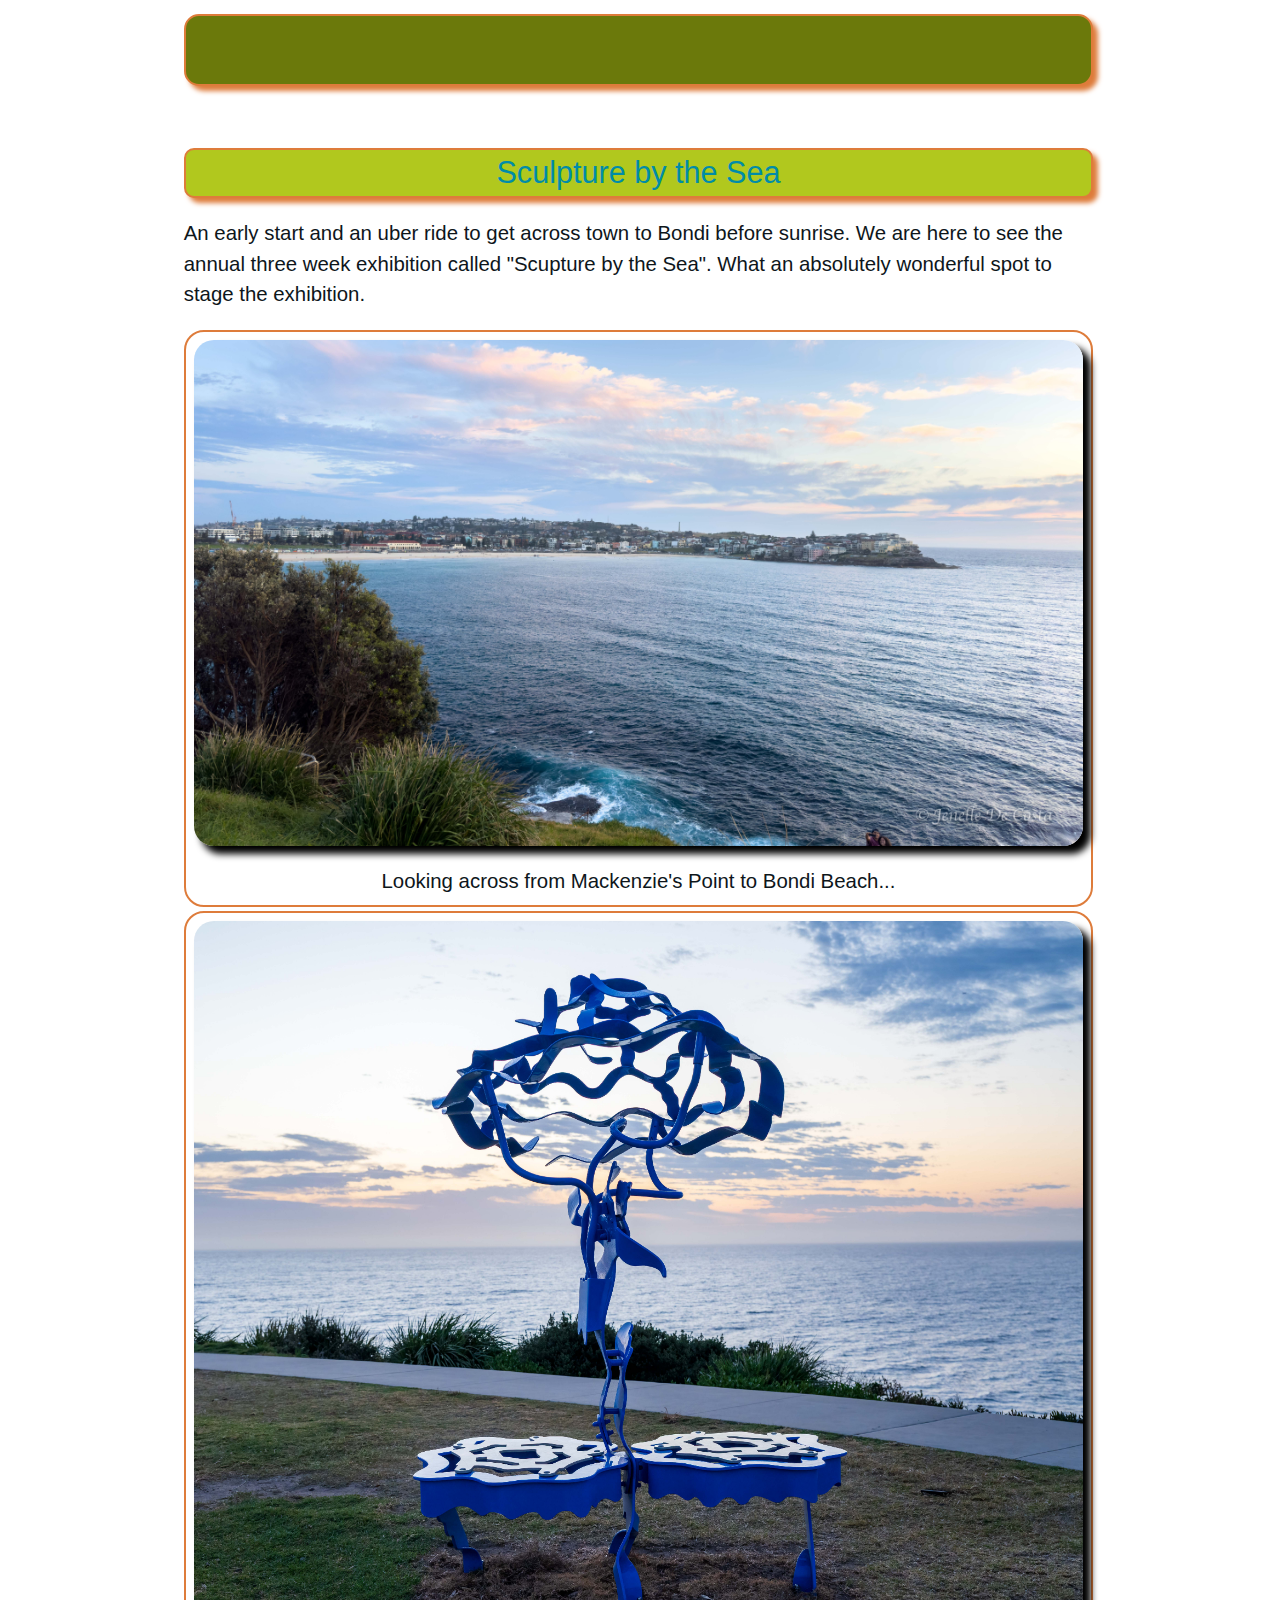
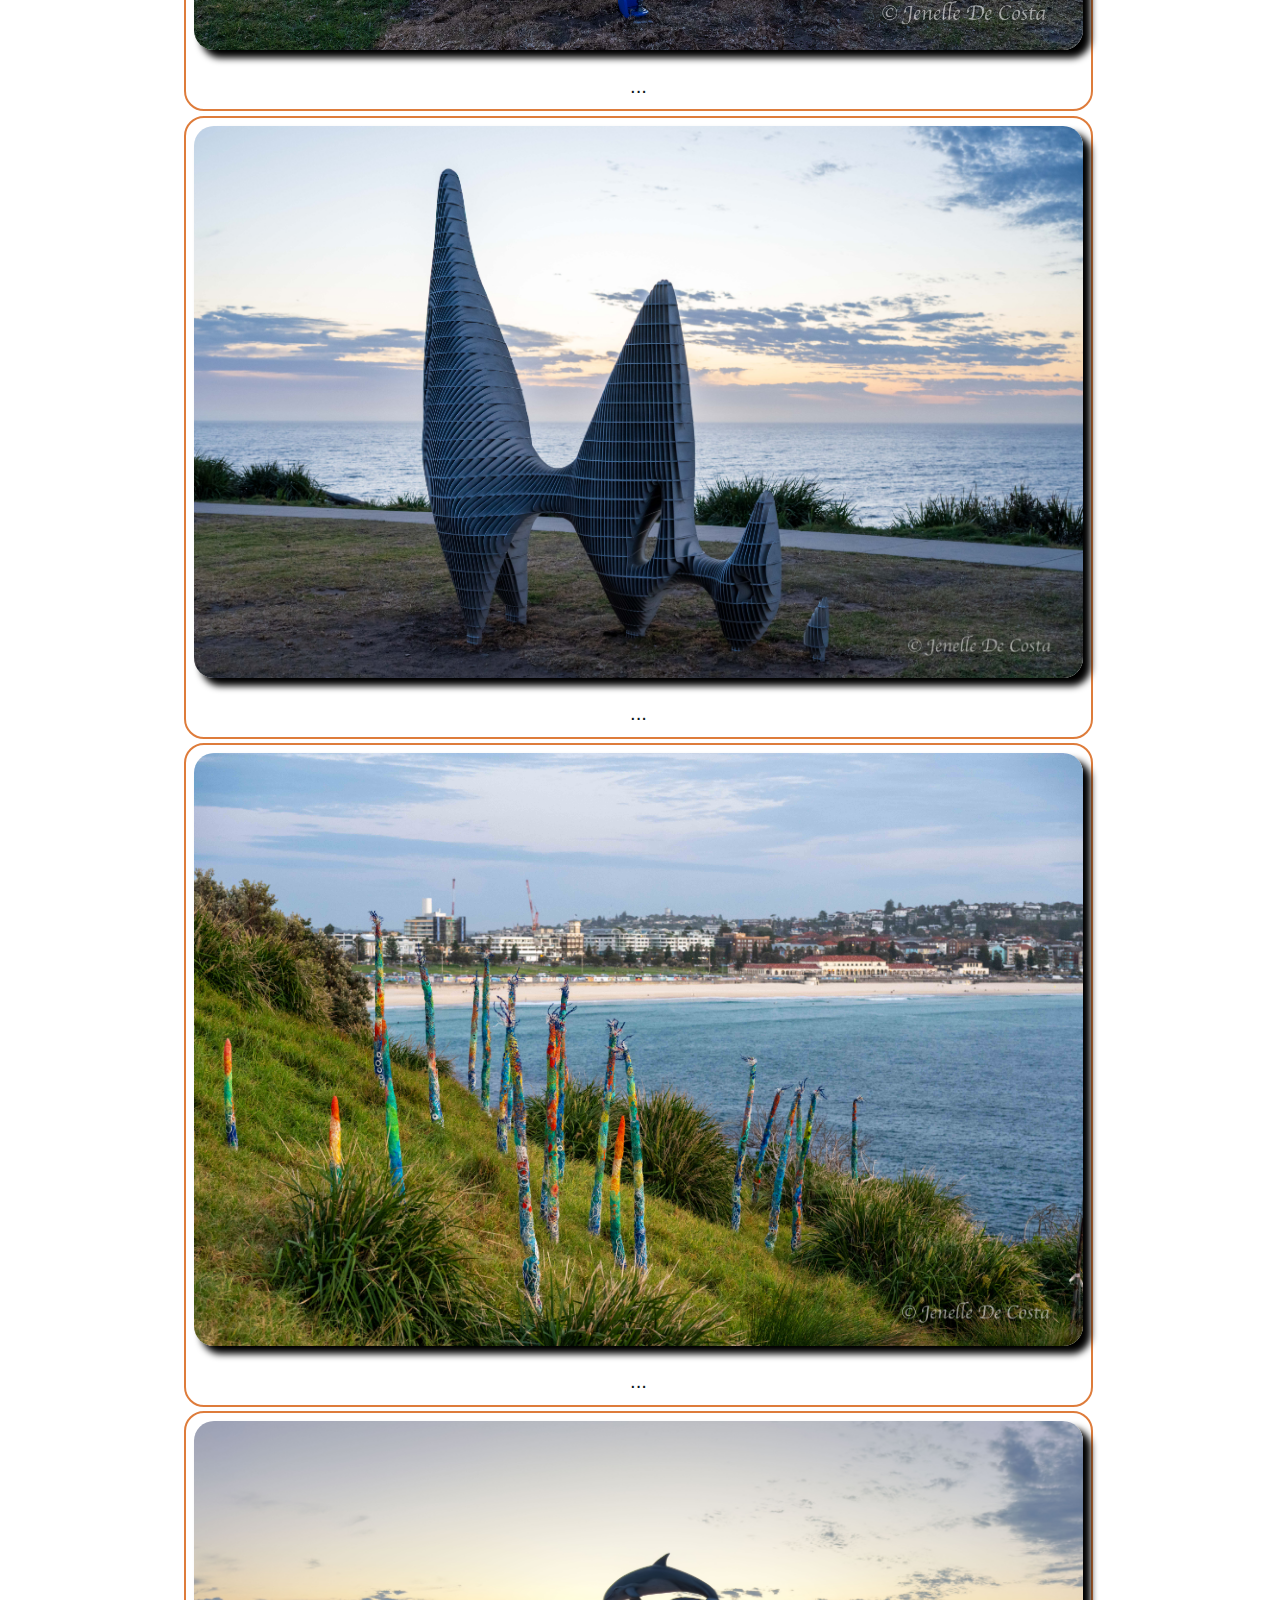
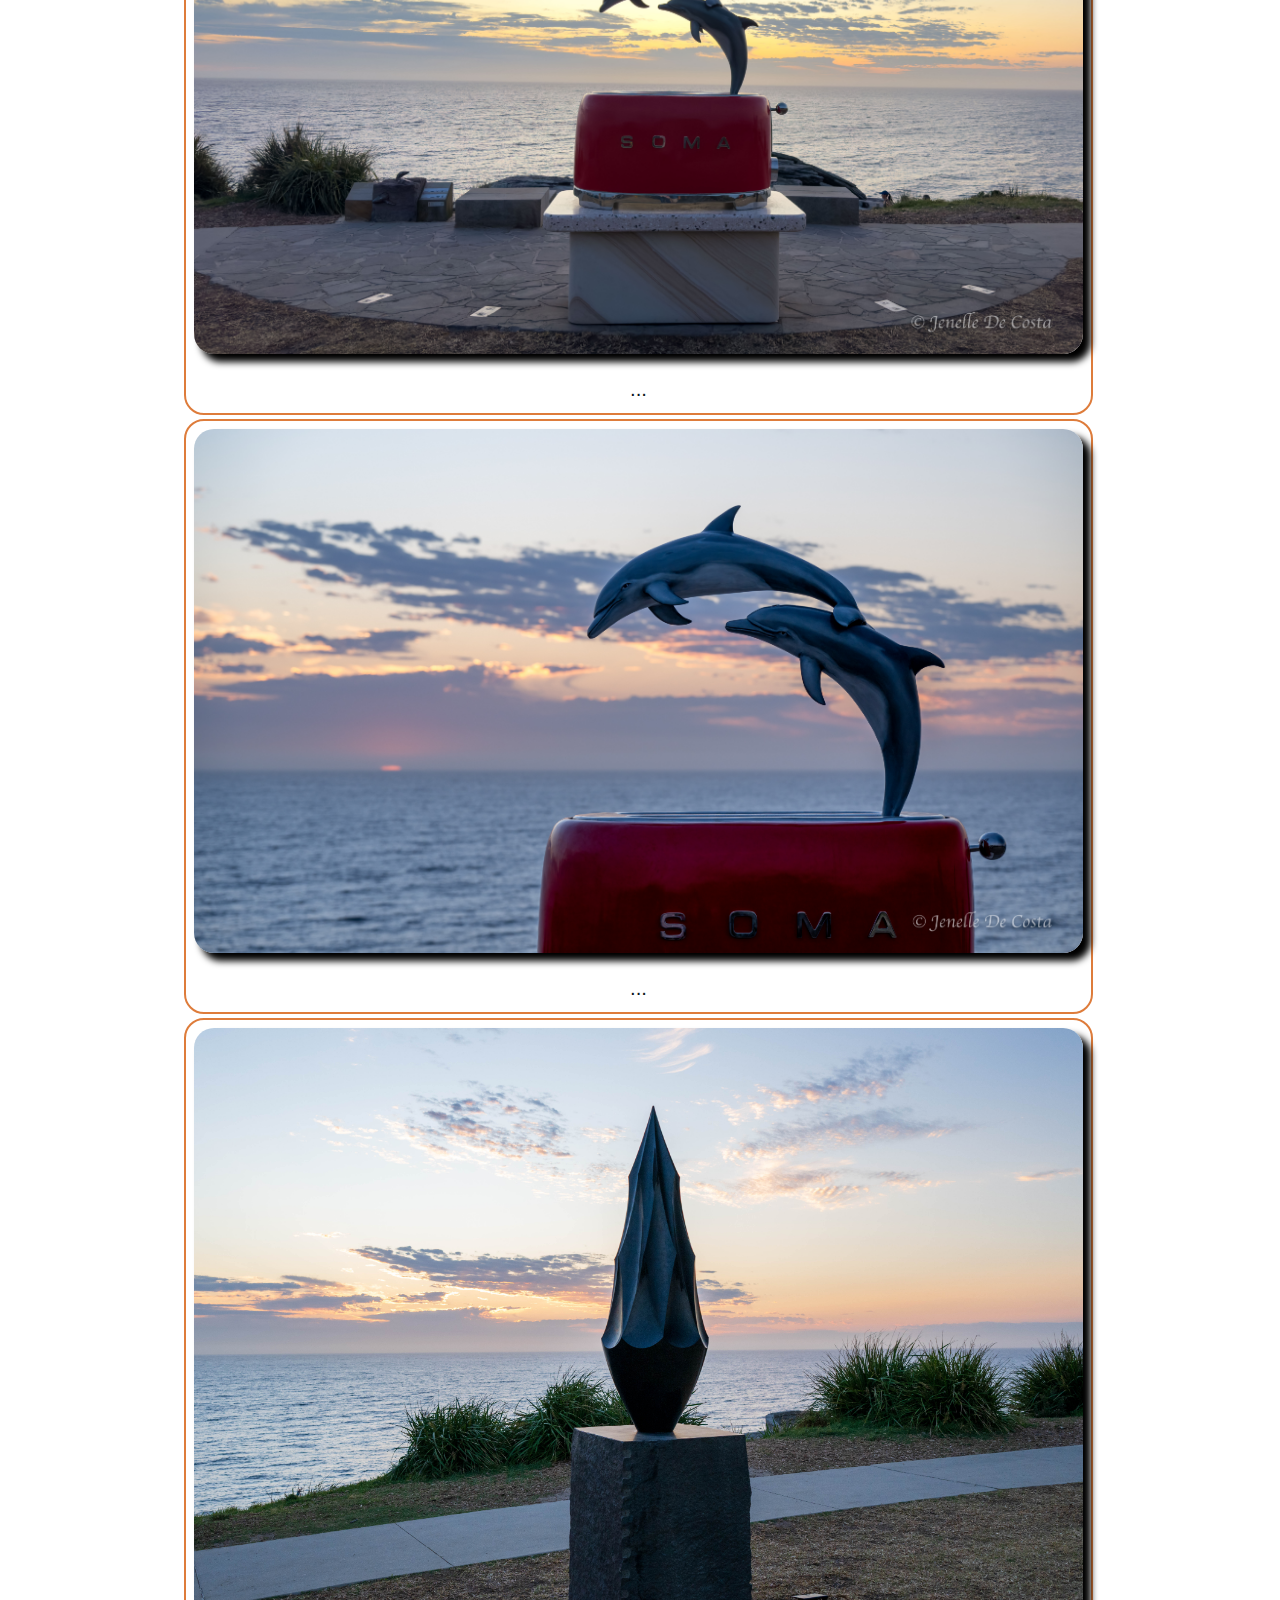
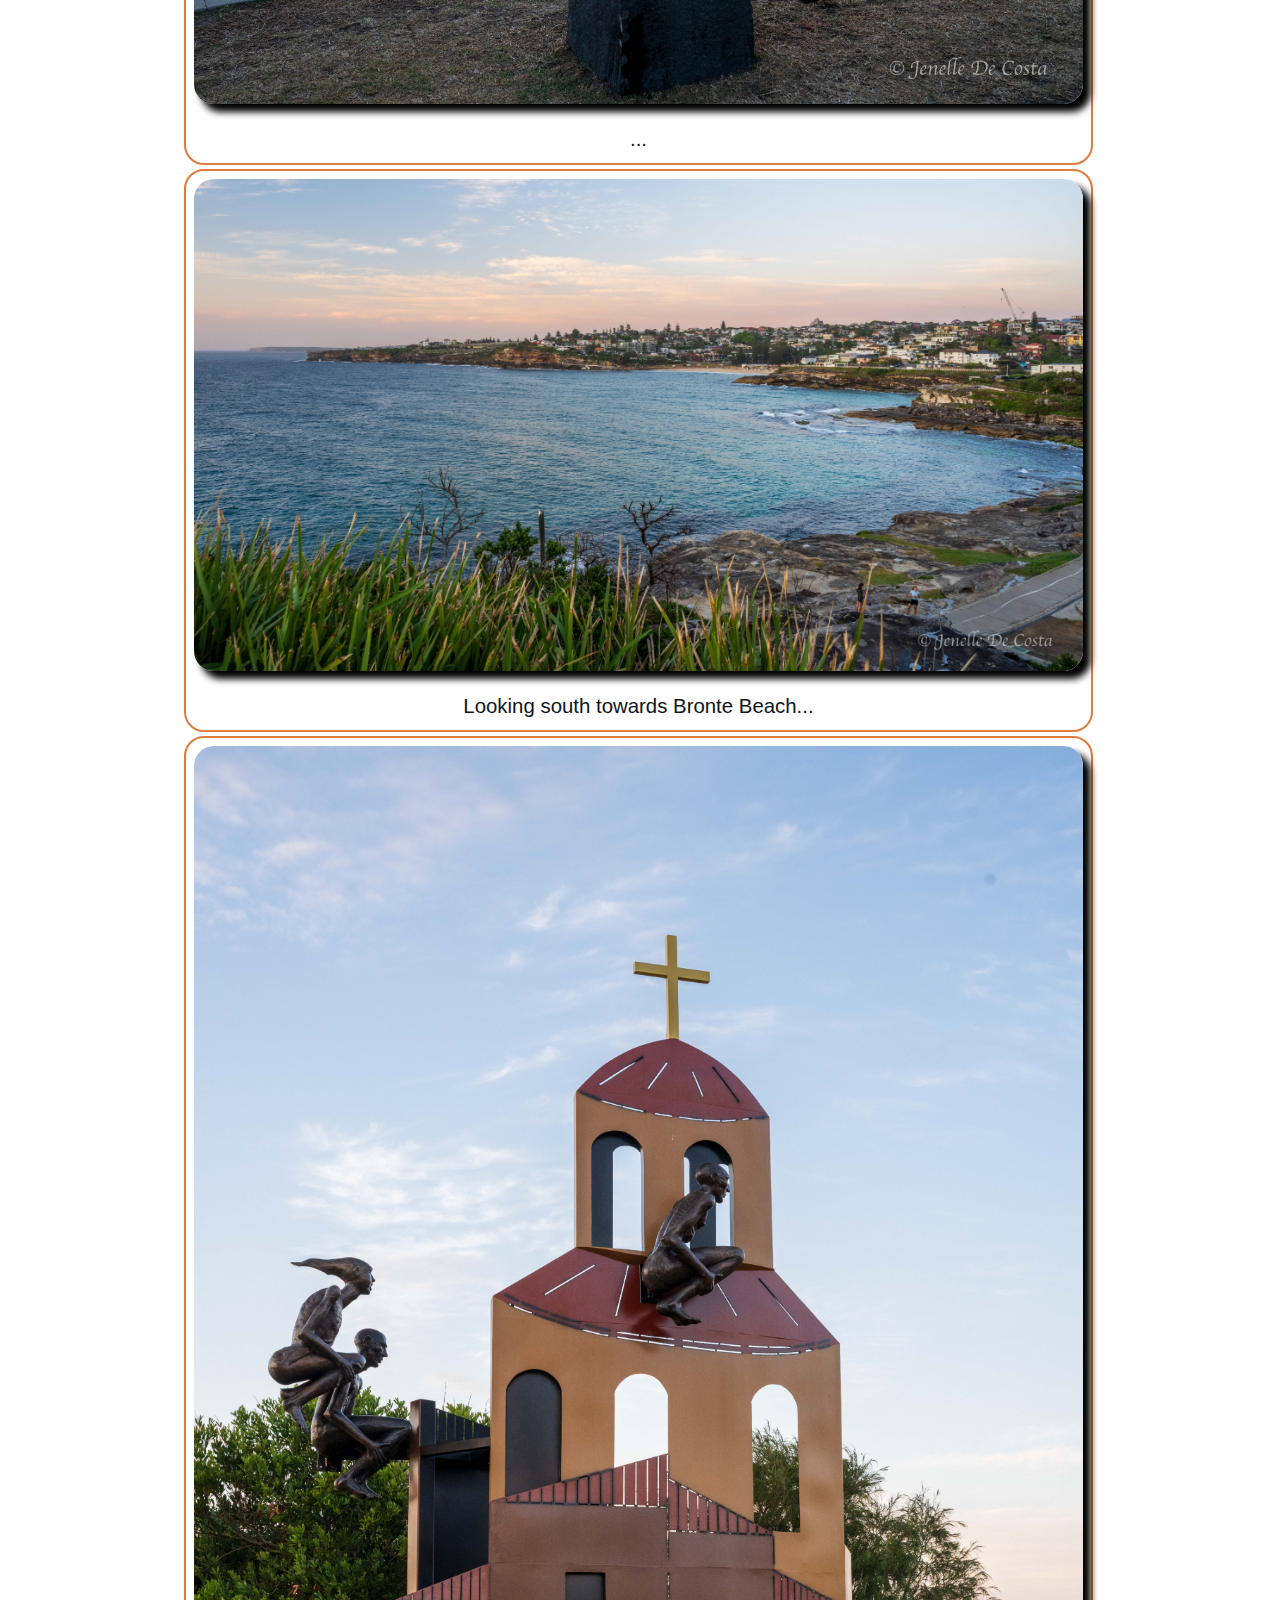
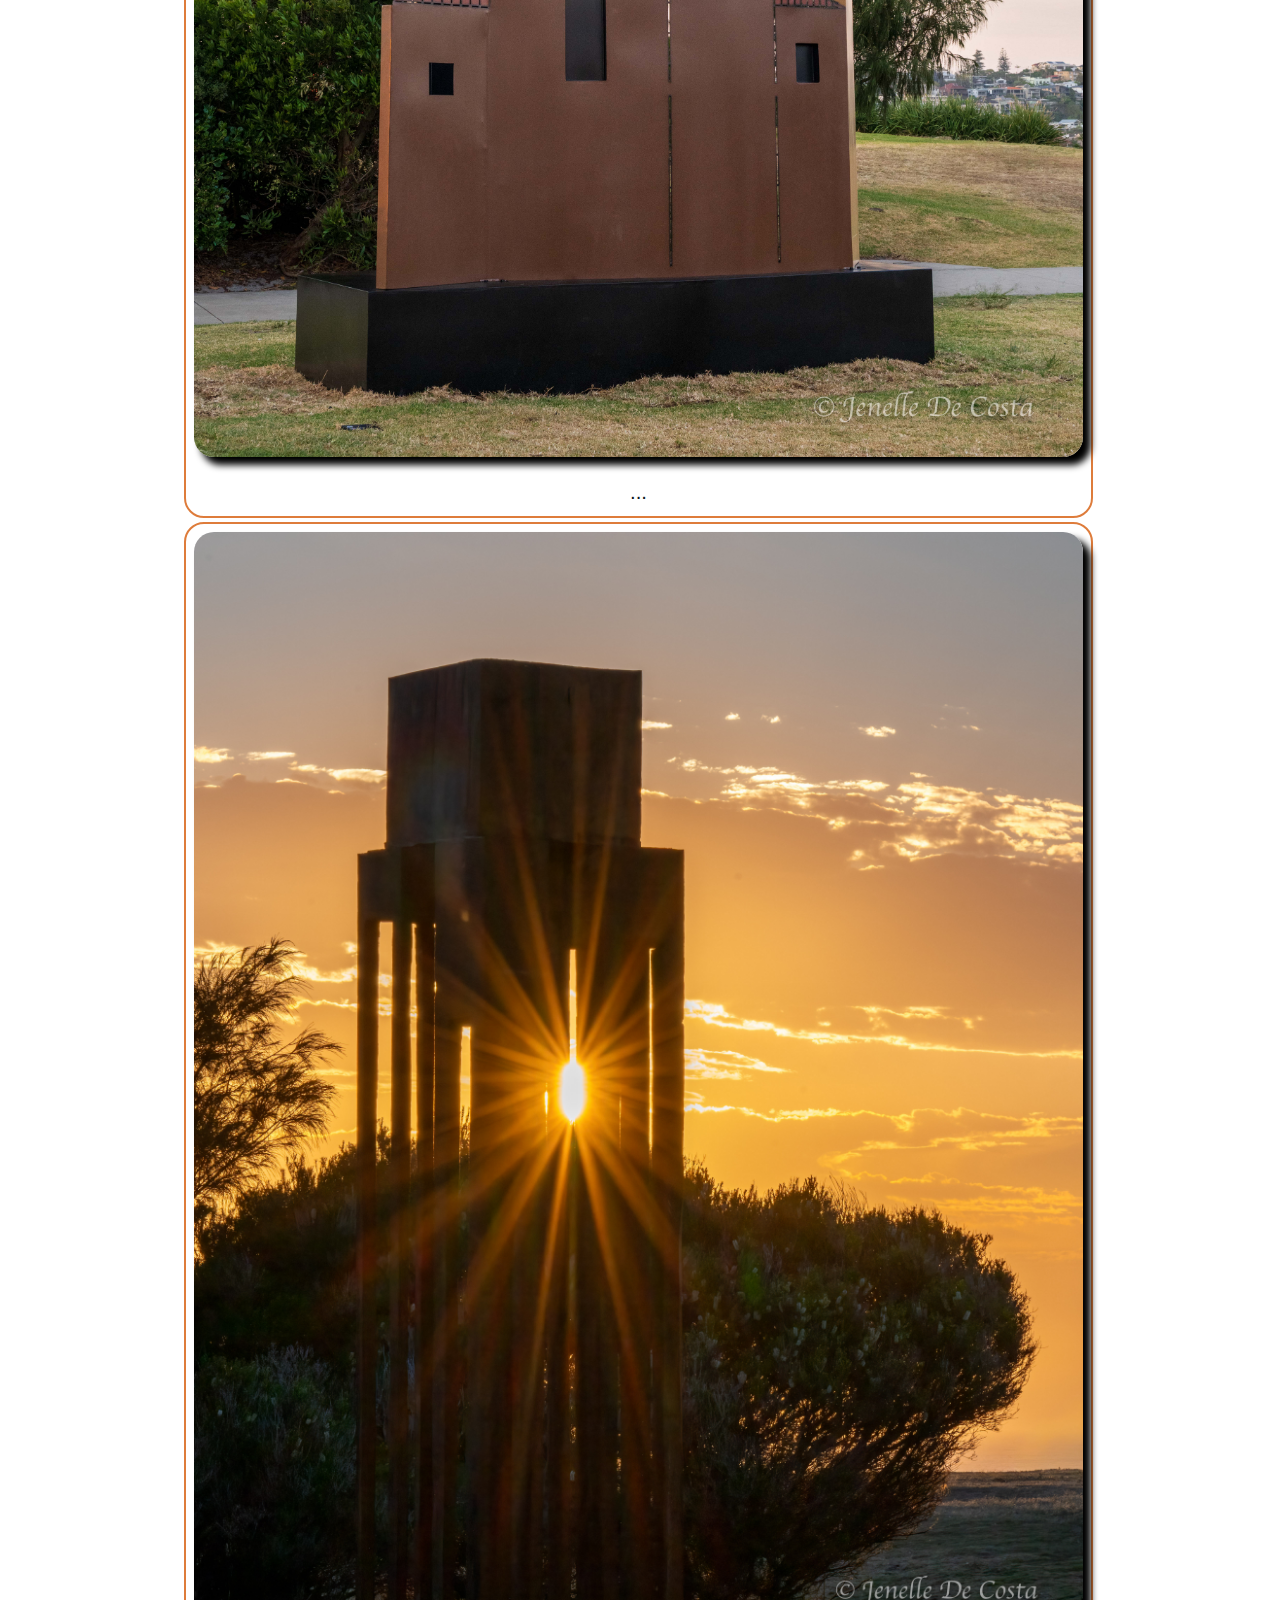
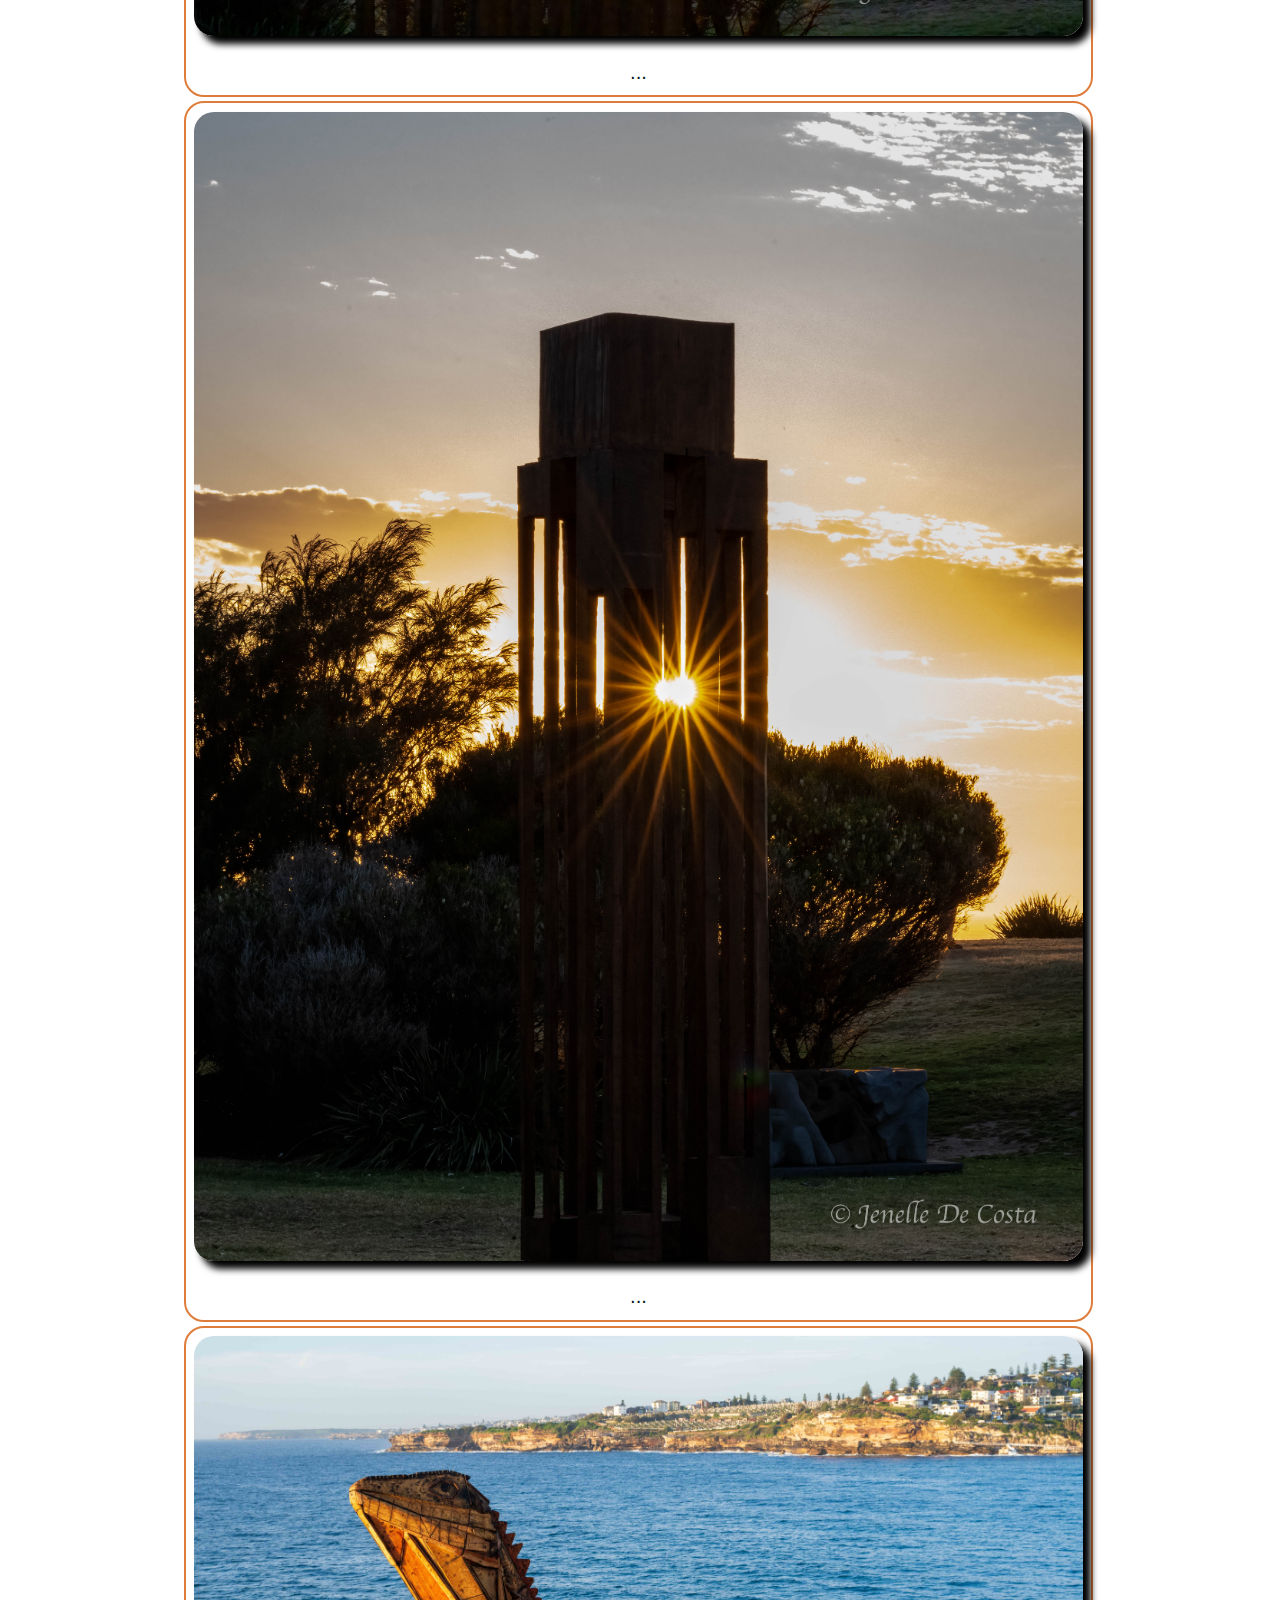
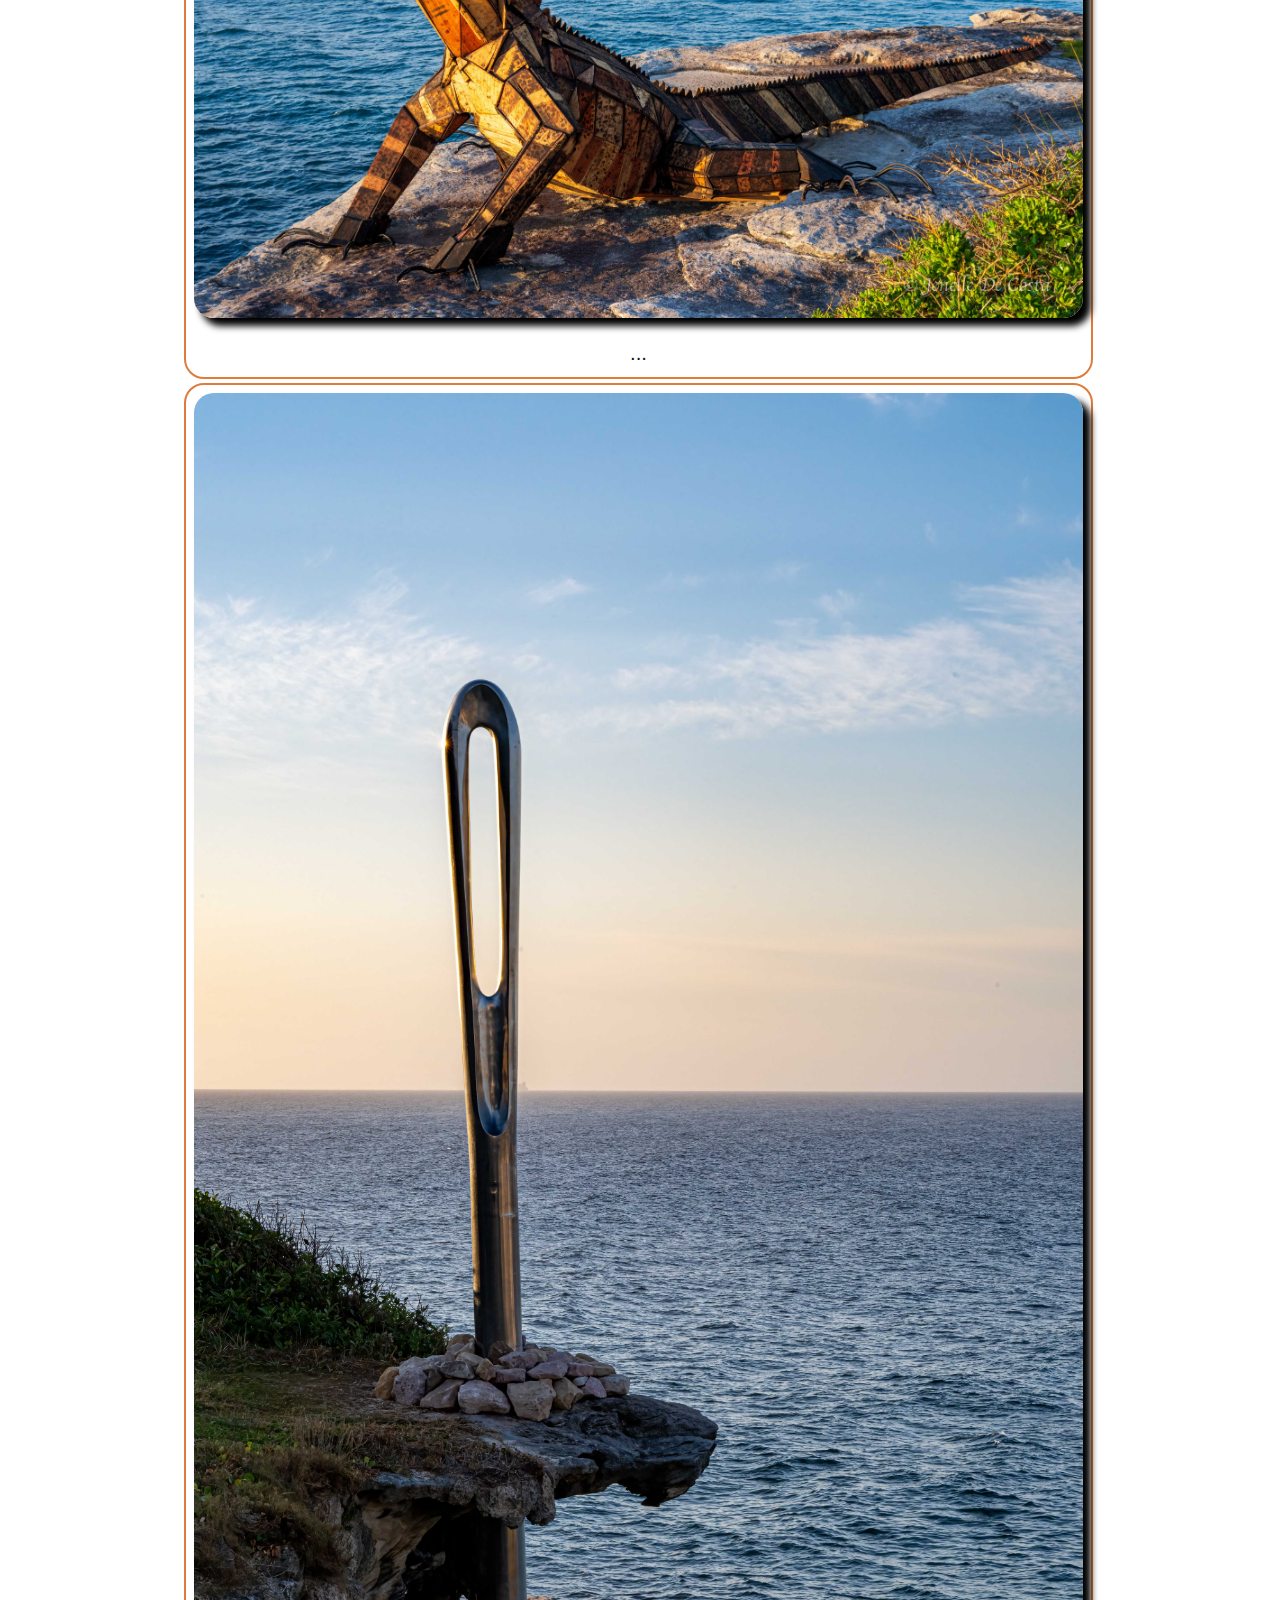
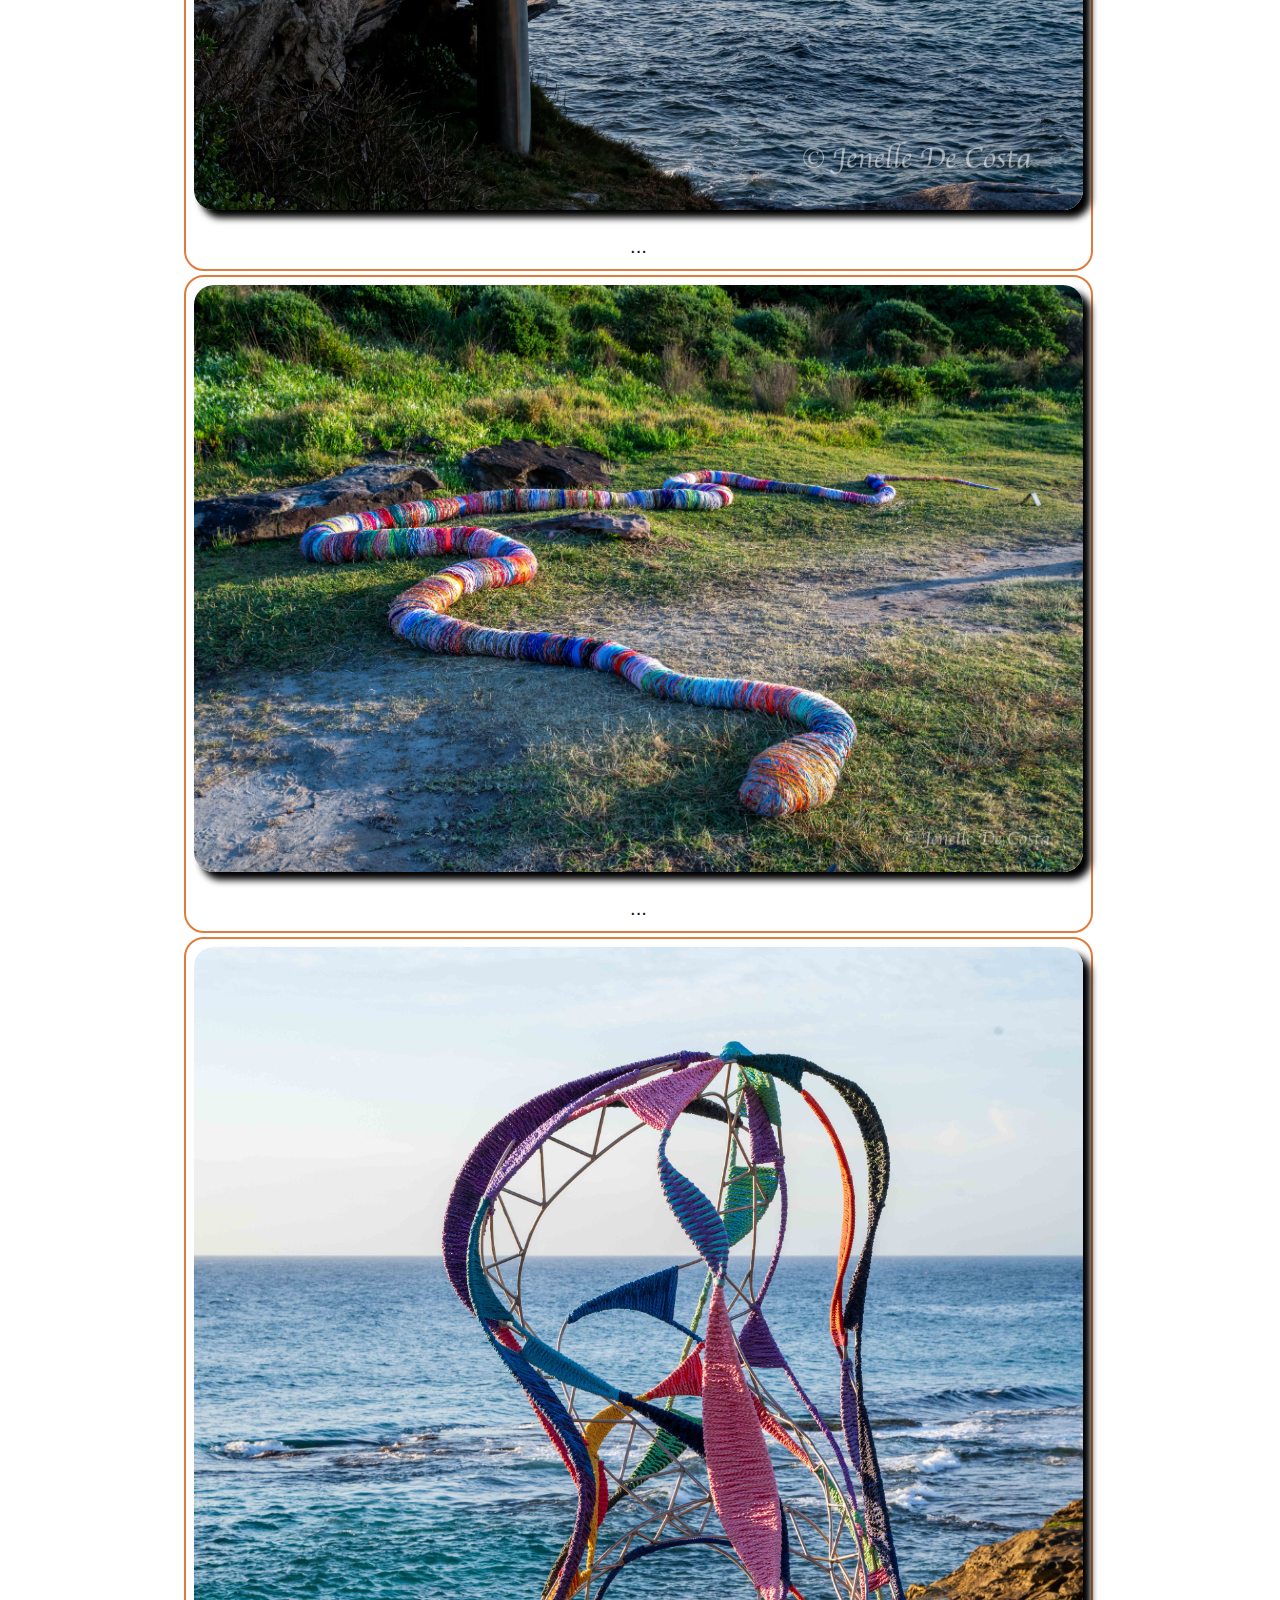
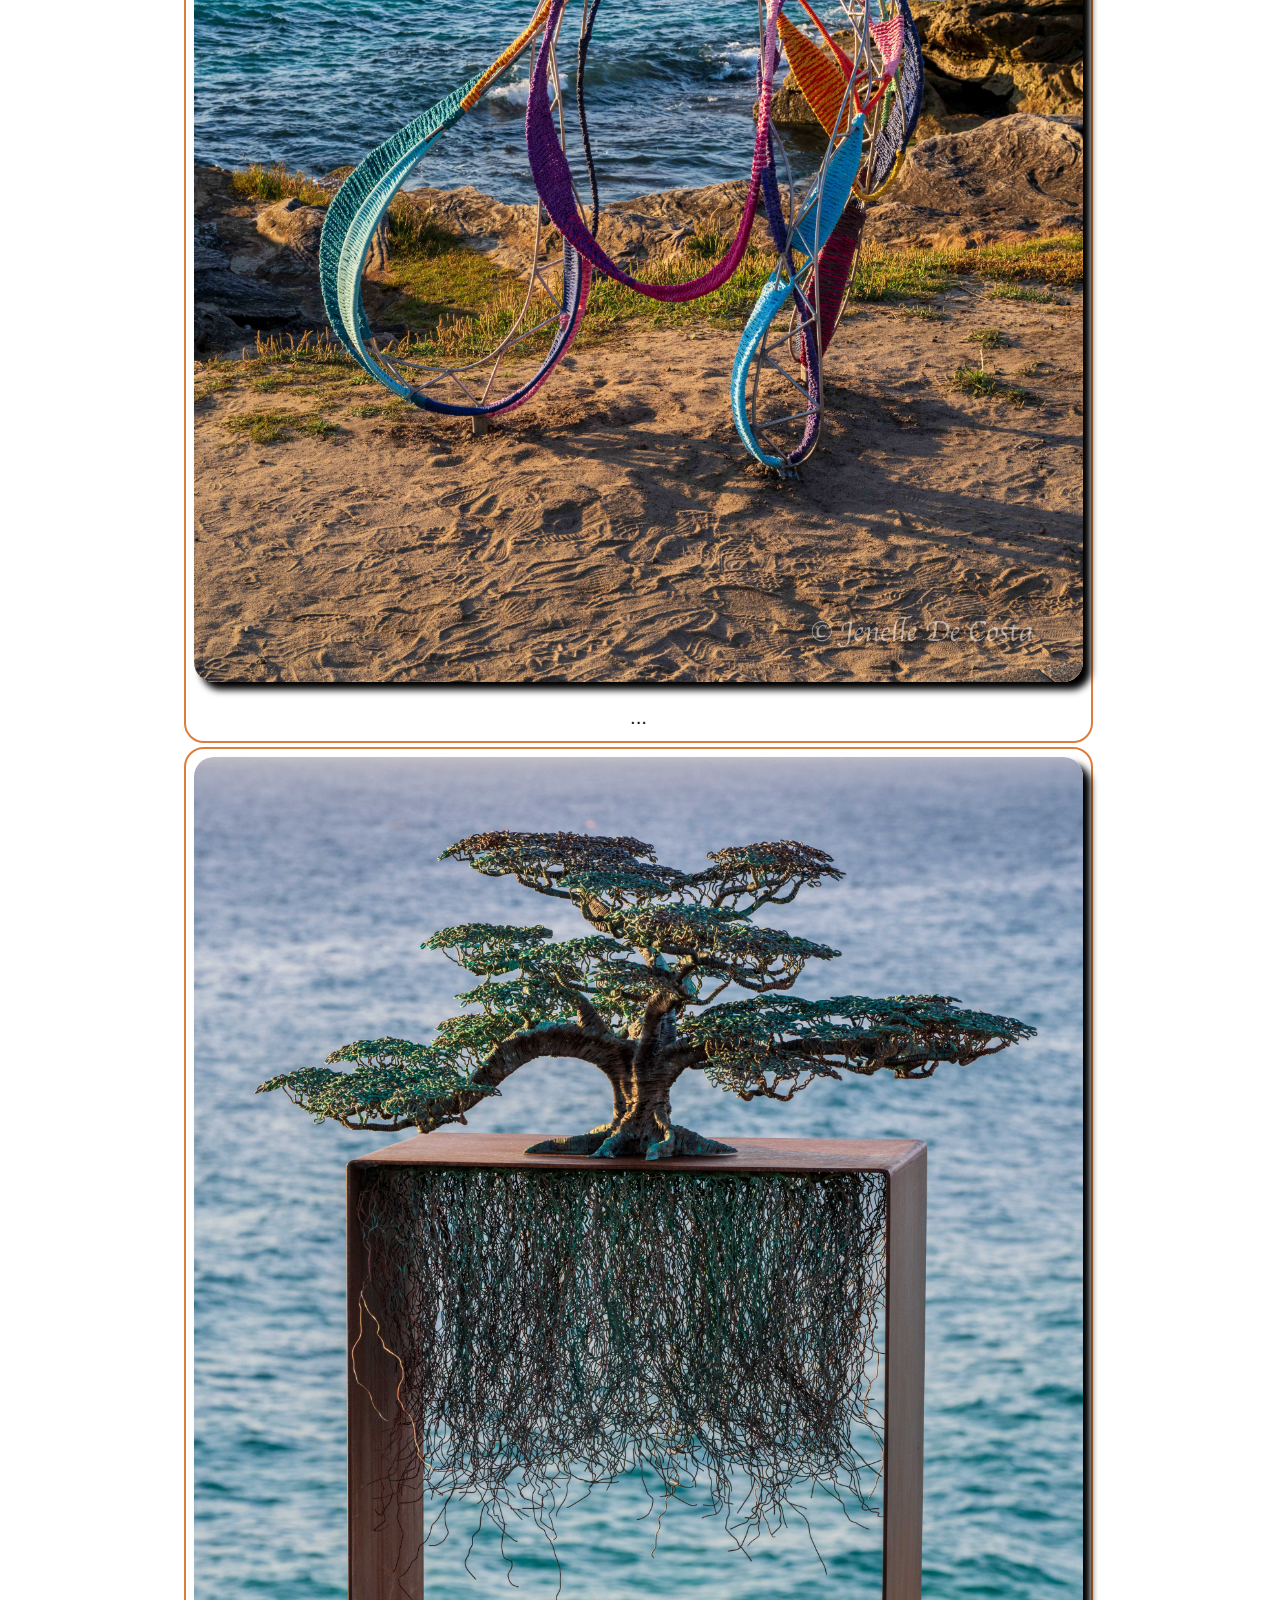
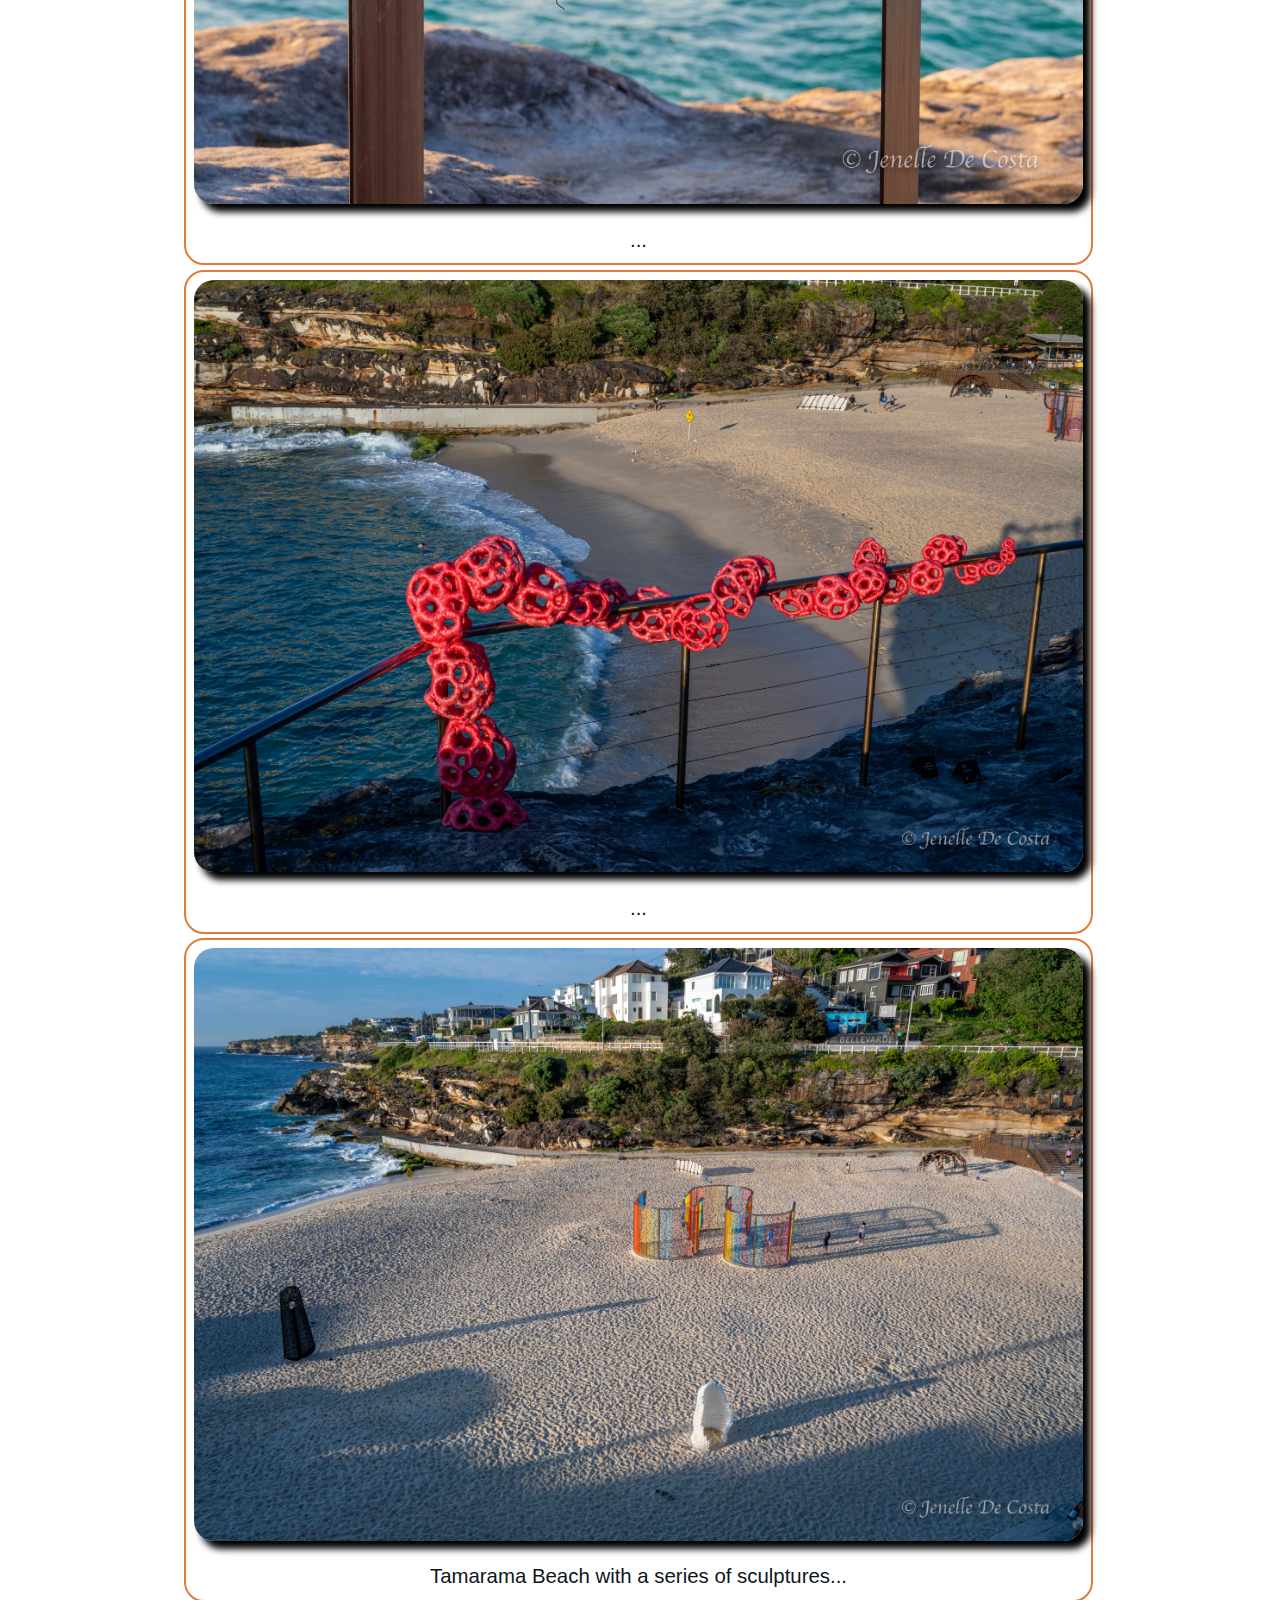
<file: Posts/2025-10-20_Bondi.html>
<!DOCTYPE html>
<html lang="en">

<head>
    <meta charset="UTF-8">
    <meta name="viewport" content="width=device-width, initial-scale=1.0">
    <link rel="stylesheet" href="/global.css">
    <link rel="stylesheet" href="/styles.css">
    <title>Bondi</title>
</head>

<body>
    <div class="post-wrapper">
        <div class="post-title">
            <h1>Bondi</h1>

        </div>
        <h2 class="post-sub-title">Sculpture by the Sea</h2>
        <p>
            An early start and an uber ride to get across town to Bondi before sunrise. We are here to see the annual
            three week exhibition called "Scupture by the Sea". What an absolutely wonderful spot to stage the
            exhibition.
        </p>

        <figure class="post-image center-l">
            <img class="image-shaddow" src="../images/2025-10-20_Bondi/IMG_0600.jpg"
                alt="sculpture by the sea, Bondi, New South Wales" max-width="600" max-height="400">
            <figcaption class="image-caption">Looking across from Mackenzie's Point to Bondi Beach...</figcaption>
        </figure>

        <!-- Photos -->
        <figure class="post-image center-l">
            <img class="image-shaddow" src="../images/2025-10-20_Bondi/_DSC3786-Edit.jpg"
                alt="sculpture by the sea, Bondi, New South Wales" max-width="600" max-height="400">
            <figcaption class="image-caption">...</figcaption>
        </figure>


        <figure class="post-image center-l">
            <img class="image-shaddow" src="../images/2025-10-20_Bondi/_DSC3787.jpg"
                alt="sculpture by the sea, Bondi, New South Wales" max-width="600" max-height="400">
            <figcaption class="image-caption">...</figcaption>
        </figure>

        <figure class="post-image center-l">
            <img class="image-shaddow" src="../images/2025-10-20_Bondi/_DSC3794.jpg"
                alt="sculpture by the sea, Bondi, New South Wales" max-width="600" max-height="400">
            <figcaption class="image-caption">...</figcaption>
        </figure>

        <figure class="post-image center-l">
            <img class="image-shaddow" src="../images/2025-10-20_Bondi/IMG_0572.jpg"
                alt="sculpture by the sea, Bondi, New South Wales" max-width="600" max-height="400">
            <figcaption class="image-caption">...</figcaption>
        </figure>

        <figure class="post-image center-l">
            <img class="image-shaddow" src="../images/2025-10-20_Bondi/_DSC3796-Edit.jpg"
                alt="sculpture by the sea, Bondi, New South Wales" max-width="600" max-height="400">
            <figcaption class="image-caption">...</figcaption>
        </figure>

        <figure class="post-image center-l">
            <img class="image-shaddow" src="../images/2025-10-20_Bondi/_DSC3803.jpg"
                alt="sculpture by the sea, Bondi, New South Wales" max-width="600" max-height="400">
            <figcaption class="image-caption">...</figcaption>
        </figure>


        <figure class="post-image center-l">
            <img class="image-shaddow" src="../images/2025-10-20_Bondi/_DSC3809.jpg"
                alt="sculpture by the sea, Bondi, New South Wales" max-width="600" max-height="400">
            <figcaption class="image-caption">Looking south towards Bronte Beach...</figcaption>
        </figure>

        <figure class="post-image center-l">
            <img class="image-shaddow" src="../images/2025-10-20_Bondi/_DSC3812.jpg"
                alt="sculpture by the sea, Bondi, New South Wales" max-width="600" max-height="400">
            <figcaption class="image-caption">...</figcaption>
        </figure>

        <figure class="post-image center-l">
            <img class="image-shaddow" src="../images/2025-10-20_Bondi/_DSC3816-Edit-Edit.jpg"
                alt="sculpture by the sea, Bondi, New South Wales" max-width="600" max-height="400">
            <figcaption class="image-caption">...</figcaption>
        </figure>

        <figure class="post-image center-l">
            <img class="image-shaddow" src="../images/2025-10-20_Bondi/_DSC3819-Edit.jpg"
                alt="sculpture by the sea, Bondi, New South Wales" max-width="600" max-height="400">
            <figcaption class="image-caption">...</figcaption>
        </figure>


        <figure class="post-image center-l">
            <img class="image-shaddow" src="../images/2025-10-20_Bondi/_DSC3821.jpg"
                alt="sculpture by the sea, Bondi, New South Wales" max-width="600" max-height="400">
            <figcaption class="image-caption">...</figcaption>
        </figure>



        <figure class="post-image center-l">
            <img class="image-shaddow" src="../images/2025-10-20_Bondi/_DSC3827-Edit.jpg"
                alt="sculpture by the sea, Bondi, New South Wales" max-width="600" max-height="400">
            <figcaption class="image-caption">...</figcaption>
        </figure>

        <figure class="post-image center-l">
            <img class="image-shaddow" src="../images/2025-10-20_Bondi/_DSC3833.jpg"
                alt="sculpture by the sea, Bondi, New South Wales" max-width="600" max-height="400">
            <figcaption class="image-caption">...</figcaption>
        </figure>

        <figure class="post-image center-l">
            <img class="image-shaddow" src="../images/2025-10-20_Bondi/_DSC3837.jpg"
                alt="sculpture by the sea, Bondi, New South Wales" max-width="600" max-height="400">
            <figcaption class="image-caption">...</figcaption>
        </figure>


        <figure class="post-image center-l">
            <img class="image-shaddow" src="../images/2025-10-20_Bondi/_DSC3842.jpg"
                alt="sculpture by the sea, Bondi, New South Wales" max-width="600" max-height="400">
            <figcaption class="image-caption">...</figcaption>
        </figure>

        <figure class="post-image center-l">
            <img class="image-shaddow" src="../images/2025-10-20_Bondi/_DSC3844.jpg"
                alt="sculpture by the sea, Bondi, New South Wales" max-width="600" max-height="400">
            <figcaption class="image-caption">...</figcaption>
        </figure>

        <figure class="post-image center-l">
            <img class="image-shaddow" src="../images/2025-10-20_Bondi/_DSC3845.jpg"
                alt="sculpture by the sea, Bondi, New South Wales" max-width="600" max-height="400">
            <figcaption class="image-caption">Tamarama Beach with a series of sculptures...</figcaption>
        </figure>

        <figure class="post-image center-l">
            <img class="image-shaddow" src="../images/2025-10-20_Bondi/IMG_0596.jpg"
                alt="sculpture by the sea, Bondi, New South Wales" max-width="600" max-height="400">
            <figcaption class="image-caption">...</figcaption>
        </figure>




        <!-- Footer -->
        <footer class="center-l">
            <a href="/"><button type="button" class="home-button"> Home </button> </a>
            <p class="copyright">Built by humans at Mayer & Fleur &#169; 2025</p>
        </footer>
    </div>
</body>

</html>
</file>
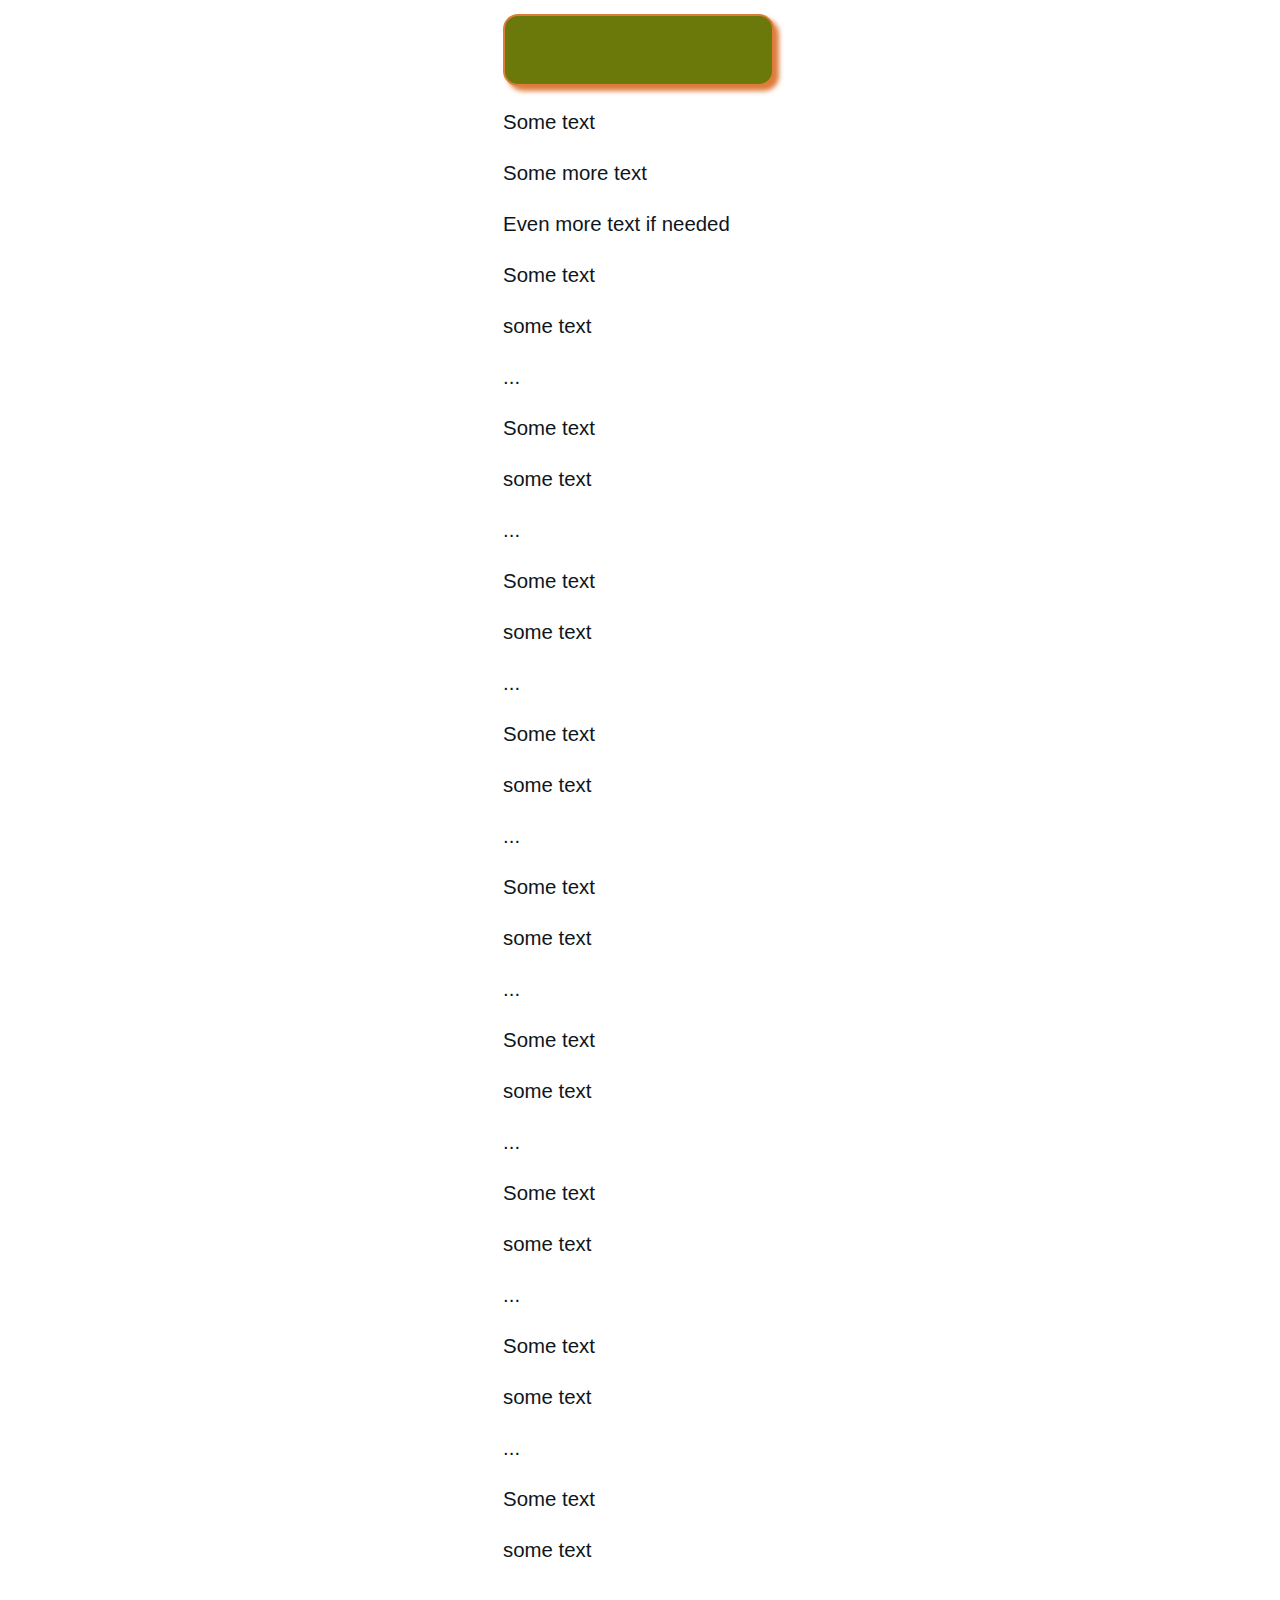
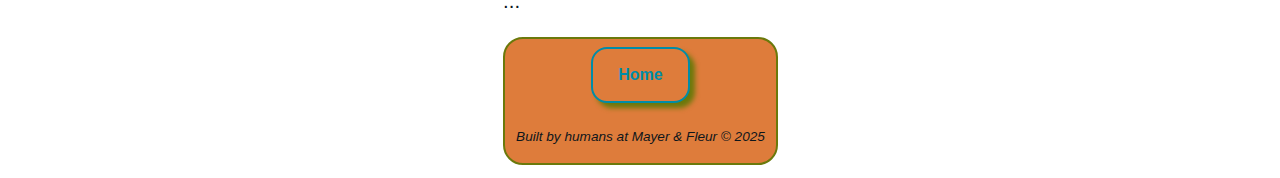
<file: Posts/template.html>
<!DOCTYPE html>
<html lang="en">

<head>
    <meta charset="UTF-8">
    <meta name="viewport" content="width=device-width, initial-scale=1.0">
    <link rel="stylesheet" href="/global.css">
    <link rel="stylesheet" href="/styles.css">
    <title>PAGE TITLE</title>
</head>

<body>
    <div class="post-wrapper">
        <div class="post-title">
            <h1>PAGE TITLE</h1>
        </div>
        <p>
            Some text
        </p>

        <p>Some more text </p>

        <p> Even more text if needed
        </p>

        <!-- Photos -->
        <!-- <figure class="post-image center-l">
            <img class="image-shaddow" src="../Path to image goes here" alt="..." max-width="600" max-height="400">
            <figcaption class="image-caption">...</figcaption>
        </figure> -->

        <p>
            Some text
        </p>
        <!-- <figure class="post-image center-l">
            <img class="image-shaddow"
                src="../Path to image goes here" alt="..."
                max-width="600" max-height="400">
            <figcaption class="image-caption">...</figcaption>
        </figure> -->
        <p>
            some text
        </p>
        <!-- <figure class="post-image center-l">
            <img class="image-shaddow" src="../Path to image goes here" alt="..." max-width="600" max-height="400">
            <figcaption class="image-caption">...</figcaption>
        </figure> -->
        <p>
            ...
        </p>
        <!-- <figure class="post-image center-l">
            <img class="image-shaddow" src="../Path to image goes here" alt="..." max-width="600" max-height="400">
            <figcaption class="image-caption">...</figcaption>
        </figure> -->

        <!-- <figure class="post-image center-l">
                    <img class="image-shaddow" src="../Path to image goes here" alt="..." max-width="600" max-height="400">
                    <figcaption class="image-caption">...</figcaption>
                </figure> -->
        
        <p>
            Some text
        </p>
        <!-- <figure class="post-image center-l">
                    <img class="image-shaddow"
                        src="../Path to image goes here" alt="..."
                        max-width="600" max-height="400">
                    <figcaption class="image-caption">...</figcaption>
                </figure> -->
        <p>
            some text
        </p>
        <!-- <figure class="post-image center-l">
                    <img class="image-shaddow" src="../Path to image goes here" alt="..." max-width="600" max-height="400">
                    <figcaption class="image-caption">...</figcaption>
                </figure> -->
        <p>
            ...
        </p>
        <!-- <figure class="post-image center-l">
                    <img class="image-shaddow" src="../Path to image goes here" alt="..." max-width="600" max-height="400">
                    <figcaption class="image-caption">...</figcaption>
                </figure> -->

                <!-- <figure class="post-image center-l">
                            <img class="image-shaddow" src="../Path to image goes here" alt="..." max-width="600" max-height="400">
                            <figcaption class="image-caption">...</figcaption>
                        </figure> -->
                
                <p>
                    Some text
                </p>
                <!-- <figure class="post-image center-l">
                            <img class="image-shaddow"
                                src="../Path to image goes here" alt="..."
                                max-width="600" max-height="400">
                            <figcaption class="image-caption">...</figcaption>
                        </figure> -->
                <p>
                    some text
                </p>
                <!-- <figure class="post-image center-l">
                            <img class="image-shaddow" src="../Path to image goes here" alt="..." max-width="600" max-height="400">
                            <figcaption class="image-caption">...</figcaption>
                        </figure> -->
                <p>
                    ...
                </p>
                <!-- <figure class="post-image center-l">
                            <img class="image-shaddow" src="../Path to image goes here" alt="..." max-width="600" max-height="400">
                            <figcaption class="image-caption">...</figcaption>
                        </figure> -->

        <!-- <figure class="post-image center-l">
                    <img class="image-shaddow" src="../Path to image goes here" alt="..." max-width="600" max-height="400">
                    <figcaption class="image-caption">...</figcaption>
                </figure> -->
        
        <p>
            Some text
        </p>
        <!-- <figure class="post-image center-l">
                    <img class="image-shaddow"
                        src="../Path to image goes here" alt="..."
                        max-width="600" max-height="400">
                    <figcaption class="image-caption">...</figcaption>
                </figure> -->
        <p>
            some text
        </p>
        <!-- <figure class="post-image center-l">
                    <img class="image-shaddow" src="../Path to image goes here" alt="..." max-width="600" max-height="400">
                    <figcaption class="image-caption">...</figcaption>
                </figure> -->
        <p>
            ...
        </p>
        <!-- <figure class="post-image center-l">
                    <img class="image-shaddow" src="../Path to image goes here" alt="..." max-width="600" max-height="400">
                    <figcaption class="image-caption">...</figcaption>
                </figure> -->
        
        <!-- <figure class="post-image center-l">
                            <img class="image-shaddow" src="../Path to image goes here" alt="..." max-width="600" max-height="400">
                            <figcaption class="image-caption">...</figcaption>
                        </figure> -->
        
        <p>
            Some text
        </p>
        <!-- <figure class="post-image center-l">
                            <img class="image-shaddow"
                                src="../Path to image goes here" alt="..."
                                max-width="600" max-height="400">
                            <figcaption class="image-caption">...</figcaption>
                        </figure> -->
        <p>
            some text
        </p>
        <!-- <figure class="post-image center-l">
                            <img class="image-shaddow" src="../Path to image goes here" alt="..." max-width="600" max-height="400">
                            <figcaption class="image-caption">...</figcaption>
                        </figure> -->
        <p>
            ...
        </p>
        <!-- <figure class="post-image center-l">
                            <img class="image-shaddow" src="../Path to image goes here" alt="..." max-width="600" max-height="400">
                            <figcaption class="image-caption">...</figcaption>
                        </figure> -->
        
        <!-- <figure class="post-image center-l">
                                    <img class="image-shaddow" src="../Path to image goes here" alt="..." max-width="600" max-height="400">
                                    <figcaption class="image-caption">...</figcaption>
                                </figure> -->
        
        <p>
            Some text
        </p>
        <!-- <figure class="post-image center-l">
                                    <img class="image-shaddow"
                                        src="../Path to image goes here" alt="..."
                                        max-width="600" max-height="400">
                                    <figcaption class="image-caption">...</figcaption>
                                </figure> -->
        <p>
            some text
        </p>
        <!-- <figure class="post-image center-l">
                                    <img class="image-shaddow" src="../Path to image goes here" alt="..." max-width="600" max-height="400">
                                    <figcaption class="image-caption">...</figcaption>
                                </figure> -->
        <p>
            ...
        </p>
        <!-- <figure class="post-image center-l">
                                    <img class="image-shaddow" src="../Path to image goes here" alt="..." max-width="600" max-height="400">
                                    <figcaption class="image-caption">...</figcaption>
                                </figure> -->
        <!-- <figure class="post-image center-l">
                    <img class="image-shaddow" src="../Path to image goes here" alt="..." max-width="600" max-height="400">
                    <figcaption class="image-caption">...</figcaption>
                </figure> -->
        
        <p>
            Some text
        </p>
        <!-- <figure class="post-image center-l">
                    <img class="image-shaddow"
                        src="../Path to image goes here" alt="..."
                        max-width="600" max-height="400">
                    <figcaption class="image-caption">...</figcaption>
                </figure> -->
        <p>
            some text
        </p>
        <!-- <figure class="post-image center-l">
                    <img class="image-shaddow" src="../Path to image goes here" alt="..." max-width="600" max-height="400">
                    <figcaption class="image-caption">...</figcaption>
                </figure> -->
        <p>
            ...
        </p>
        <!-- <figure class="post-image center-l">
                    <img class="image-shaddow" src="../Path to image goes here" alt="..." max-width="600" max-height="400">
                    <figcaption class="image-caption">...</figcaption>
                </figure> -->
        
        <!-- <figure class="post-image center-l">
                            <img class="image-shaddow" src="../Path to image goes here" alt="..." max-width="600" max-height="400">
                            <figcaption class="image-caption">...</figcaption>
                        </figure> -->
        
        <p>
            Some text
        </p>
        <!-- <figure class="post-image center-l">
                            <img class="image-shaddow"
                                src="../Path to image goes here" alt="..."
                                max-width="600" max-height="400">
                            <figcaption class="image-caption">...</figcaption>
                        </figure> -->
        <p>
            some text
        </p>
        <!-- <figure class="post-image center-l">
                            <img class="image-shaddow" src="../Path to image goes here" alt="..." max-width="600" max-height="400">
                            <figcaption class="image-caption">...</figcaption>
                        </figure> -->
        <p>
            ...
        </p>
        <!-- <figure class="post-image center-l">
                            <img class="image-shaddow" src="../Path to image goes here" alt="..." max-width="600" max-height="400">
                            <figcaption class="image-caption">...</figcaption>
                        </figure> -->
        
        <!-- <figure class="post-image center-l">
                                    <img class="image-shaddow" src="../Path to image goes here" alt="..." max-width="600" max-height="400">
                                    <figcaption class="image-caption">...</figcaption>
                                </figure> -->
        
        <p>
            Some text
        </p>
        <!-- <figure class="post-image center-l">
                                    <img class="image-shaddow"
                                        src="../Path to image goes here" alt="..."
                                        max-width="600" max-height="400">
                                    <figcaption class="image-caption">...</figcaption>
                                </figure> -->
        <p>
            some text
        </p>
        <!-- <figure class="post-image center-l">
                                    <img class="image-shaddow" src="../Path to image goes here" alt="..." max-width="600" max-height="400">
                                    <figcaption class="image-caption">...</figcaption>
                                </figure> -->
        <p>
            ...
        </p>
        <!-- <figure class="post-image center-l">
                                    <img class="image-shaddow" src="../Path to image goes here" alt="..." max-width="600" max-height="400">
                                    <figcaption class="image-caption">...</figcaption>
                                </figure> -->


        <!-- Footer -->
        <footer class="center-l">
            <a href="/"><button type="button" class="home-button"> Home </button> </a>
            <p class="copyright">Built by humans at Mayer & Fleur &#169; 2025</p>
        </footer>
    </div>
</body>

</html>
</file>
<file: styles.css>
/* ************* index.html CSS ************ */


header {
  padding: 1em;
  background-color: var(--clr-primary-400);
  width: 100%;
  margin-top: var(--s0);
  border: solid 2px var(--clr-accent-300);
  border-radius: 20px;
  box-shadow: 5px 5px 5px var(--clr-accent-300);
}

#page-container {
  position: relative;
  min-height: 100vh;
}

main {
  padding-bottom: 2.5rem;
  /* Footer height */
}

footer {
  margin-top: auto;
  width: 100%;
  height: 7.5rem;
  /* Footer height */
  background-color: var(--clr-primary-400);
  padding-top: 1em;
  margin-bottom: var(--s0);
  border: solid 2px var(--clr-accent-300);
  border-radius: 20px;

}
/* add copyright to all post footers including template */
.copyright {
  font-size: var(--s0);
  font-style:oblique;
}

section {
  border: solid 2px var(--clr-accent-300);
  border-radius: 10px;
  margin: 1em;

}

.post-card {
  display: flex;
  padding: 2em;

}
/* add shaddow to images on index and posts -  */
/* replace thumbnail class with image-shaddow in index.html */
/* replace style tag on img with this class */

.image-shaddow{
 border-radius:20px; 
 margin:auto; 
 box-shadow: 7.5px 7.5px 7.5px black;
}
/* 
.thumbnail {
  padding: 1em;
} */

.post-info {
  display: flex;
  flex-direction: column;
  justify-content: center;
}

/* give some space to the left of sub-title on index page */
/* add this class to <h3> of "Post Sub Title text */
.subtitle{
  margin-left: 1em;
}

button {
  border: solid 2px var(--clr-primary-500);
  
  padding: 15px 32px;
  text-align: center;
  text-decoration: none;
  display: inline-block;
  font-size: 16px;
  font-weight:bold;
  margin: 4px 2px;
  cursor: pointer;
  
  background-color: var(--clr-primary-400);
  
  /* add shodow to all buttons */
  box-shadow: 5px 5px 5px var(--clr-accent-300);

  color: var(--clr-primary-500);
  padding: 14px 25px;
  text-align: center;
  text-decoration: none;
  border-radius: 1em;

}

/*  add visual effect to active button */
button:hover {
  background-color: var(--clr-accent-200);
  color: var(--clr-neutral-100);
  font-size:18px;
}

/* *************** Post CSS ********************* */
.post-wrapper {
  max-width: 80%;
  margin: auto;
  margin-top: var(--s0);

}

.post-title {
  text-align: center;
  background-color: var(--clr-accent-300);
  border: solid 2px var(--clr-primary-400);
  box-shadow: 5px 5px 5px var(--clr-primary-400);
  border-radius: 15px;
}

.post-sub-title {
  text-align: center;
  margin-top: 2em;
  background-color: var(--clr-accent-100);
  border: solid 2px var(--clr-primary-400);
  box-shadow: 5px 5px 5px var(--clr-primary-400);
  border-radius: 10px;
}

.post-image {
  display: block;
  margin: auto;
  padding: 2em;
  border-radius: 20px;
  border: solid 2px var(--clr-primary-400);
  margin-bottom: 1em;
}

.image-caption {
  font-family: 'Roboto', sans-serif;
  color: var(--clr-neutral-900);
  font-size: var(--s1);
  padding-top: 1em;
}
</file>
<file: global.css>
/* Andy Bell Reset !!!!!!!!!!!!!!!!!!!!!!!!!!!!!!!!!!!!!!!!!!!!*/
/* https://piccalil.li/blog/a-modern-css */

/* Box sizing rules */

*,
*::before,
*::after {
	box-sizing: border-box;
}

* {
	box-sizing: border-box;
}

/* Remove default margin */
* {
	margin: 0;
	padding: 0;
	font: inherit;
}

/* Remove list styles on ul, ol elements with a list role, which suggests default styling will be removed */
ul[role='list'],
ol[role='list'] {
	list-style: none;
}

/* Set core root defaults */
html:focus-within {
	scroll-behavior: smooth;
}

/* Set core body defaults */
html,
body {
	height: 100%;
}
body {
	text-rendering: optimizeSpeed;
	line-height: 1.5;
}

/* A elements that don't have a class get default styles */
a:not([class]) {
	text-decoration-skip-ink: auto;
}

/* Make images easier to work with */
img,
picture,
svg {
	max-width: 100%;
	display: block;
}

/* Inherit fonts for inputs and buttons */
input,
button,
textarea,
select {
	font: inherit;
}

/* Remove all animations, transitions and smooth scroll for people that prefer not to see them */
@media (prefers-reduced-motion: reduce) {
	html:focus-within {
		scroll-behavior: auto;
	}
}
*,
*::before,
*::after {
	animation-duration: 0.01ms !important;
	animation-iteration-count: 1 !important;
	transition-duration: 0.01ms !important;
	scroll-behavior: auto !important;
}
/*     End Andy Bell's Reset !!!!!!!!!!!!!!!!!!!!!!!!!!!!!!!!!! */

:root {
	/* Modular Scale - Every Layout */
	--ratio: 1.5;
	--s0: 0.85rem;
	--s-1: calc(var(--s0) / var(--ratio)); /* 10.7px */
	--s-2: calc(var(--s-1) / var(--ratio)); /* 7.1px  */
	--s-3: calc(var(--s-2) / var(--ratio)); /* 4.75px */
	--s-4: calc(var(--s-3) / var(--ratio)); /* 3.2px */
	--s-5: calc(var(--s-4) / var(--ratio)); /* 2.1px */
	--s-6: calc(var(--s-5) / var(--ratio)); /* 1.4px */
	--s-7: calc(var(--s-6) / var(--ratio)); /* 1px */
	--s1: calc(var(--s0) * var(--ratio)); /* 24px  */
	--s2: calc(var(--s1) * var(--ratio)); /* 36px */
	--s3: calc(var(--s2) * var(--ratio)); /* 54px */
	--s4: calc(var(--s3) * var(--ratio)); /* 81px  */
	--s5: calc(var(--s4) * var(--ratio)); /* 121px */

	/* Measure - prefered line lenghth   */
	--measure: 190ch;
} /*   End Root!!!!!!!!!!!!!!!!!!!!!!!!!!!!!!!!!!!!!!!!!!!!!!!! */

/* Universal Selctor */
* {
	/* Colours */
	--clr-accent-100: hsl(68, 74%, 45%); /* #b1c91e*/
	--clr-accent-200: hsl(116, 49%, 40%); /* #49a942 */
	--clr-accent-300: hsl(68, 83%, 26%); /* #b1c91e */

	--clr-primary-400: hsl(24, 71%, 55%); /* #f17524 */
	--clr-primary-500: hsl(190, 100%, 33%); /* #008da8 */

	--clr-neutral-100: hsl(45,29%,97%); /* #FAF9F6 */
	--clr-neutral-900: hsl(200,30%,8%); /* #0E161A */

	/* Font Family */
	/* featured font family  semi-bold(600) only */
	font-family: 'Roboto', sans-serif;
	--ff-featured: 'Roboto', sans-serif;
}
/* Fonts */

/* Elements */

h1 {
	font-family: var(--ff-featured);
	font-size: var(--s3);
	font-weight:700;
	color: var(--clr-accent-300);
}

h2 {
	font-family: var(--ff-featured);
	font-size: var(--s2);
	color: var(--clr-primary-500);
}
h3 {
	font-family: var(--ff-featured);
	font-size: var(--s1);
	color: var(--clr-accent-200);
}
h4 {
	font-family: var(--ff-featured);
	font-size: var(--s1);
	color: var(--clr-neutral-900);
}

p {
	font-family: 'Roboto', sans-serif;
	color: var(--clr-neutral-900);
	font-size: var(--s1);
	margin-bottom: var(--s1);
	margin-top: var(--s1);
	
}
/*Body !!!!!!!!!!!!!!!!!!!!!!!!!!!!!!!!!!!!!!!!!!!!!!!!!!!!!!  */

body {
	/* body font family light(100), regular(400), bold(700) */
	font-family: 'Roboto', sans-serif;
	font-size: var(--s-3);
	width: 90%;
	margin: auto;
	/* body layout */
	min-height: 100vh;
	display: flex;
	flex-direction: column;
	padding-left: var(--s-2);
	padding-right: var(--s-1);
}
/* Center !!!!!!!!!!!!!!!!!!!!!!!!!!!!!!!!!!!!!!!!!!!!!!!!!!!!!!*/

.center-l {
	box-sizing: content-box;
	margin-inline: auto;
	text-align: center;
	/* max-inline-size: var(--measure); */
	display: flex;
	flex-direction: column;
	align-items: center;
}

/* Box !!!!!!!!!!!!!!!!!!!!!!!!!!!!!!!!!!!!!!!!!!!!!!!!!!!!!!!!! */
.box-l {
	box-sizing: border-box;
	padding: var(--s1);
	border: var(--s-4) solid transparent;
	--color-light: #fff;
	--color-dark: #000;
	color: var(--color-dark);
	background-color: var(--color-light);
}

.box-l * {
	color: inherit;
}

.box-l.invert {
	color: var(--color-light);
	background-color: var(--color-dark);
}

.box-l.thin-padding {
	padding: var(--s-1);
}

/* Stack !!!!!!!!!!!!!!!!!!!!!!!!!!!!!!!!!!!!!!!!!!!!!!!!!!!!! */
.stack-l {
	display: flex;
	flex-direction: column;
	justify-content: flex-start;
}

.stack-l > * {
	margin-block: 0;
}

.stack-l > * + * {
	margin-block-start: var(--space, 1.5rem);
}

/* Switcher !!!!!!!!!!!!!!!!!!!!!!!!!!!!!!!!!!!!!!!!!!!!!!!!! */
.switcher-l {
	display: flex;
	flex-wrap: wrap;
	gap: var(--s-1);
}

.switcher-l > * {
	flex-grow: 1;
	flex-basis: calc((50rem - 100%) * 999);
}
/* This stuffs up layout????
.switcher > :nth-last-child(n+ 3),
.switcher > :nth-last-child(n+ 3) ~ * {
  flex-basis: 100%;
} */
</file>
